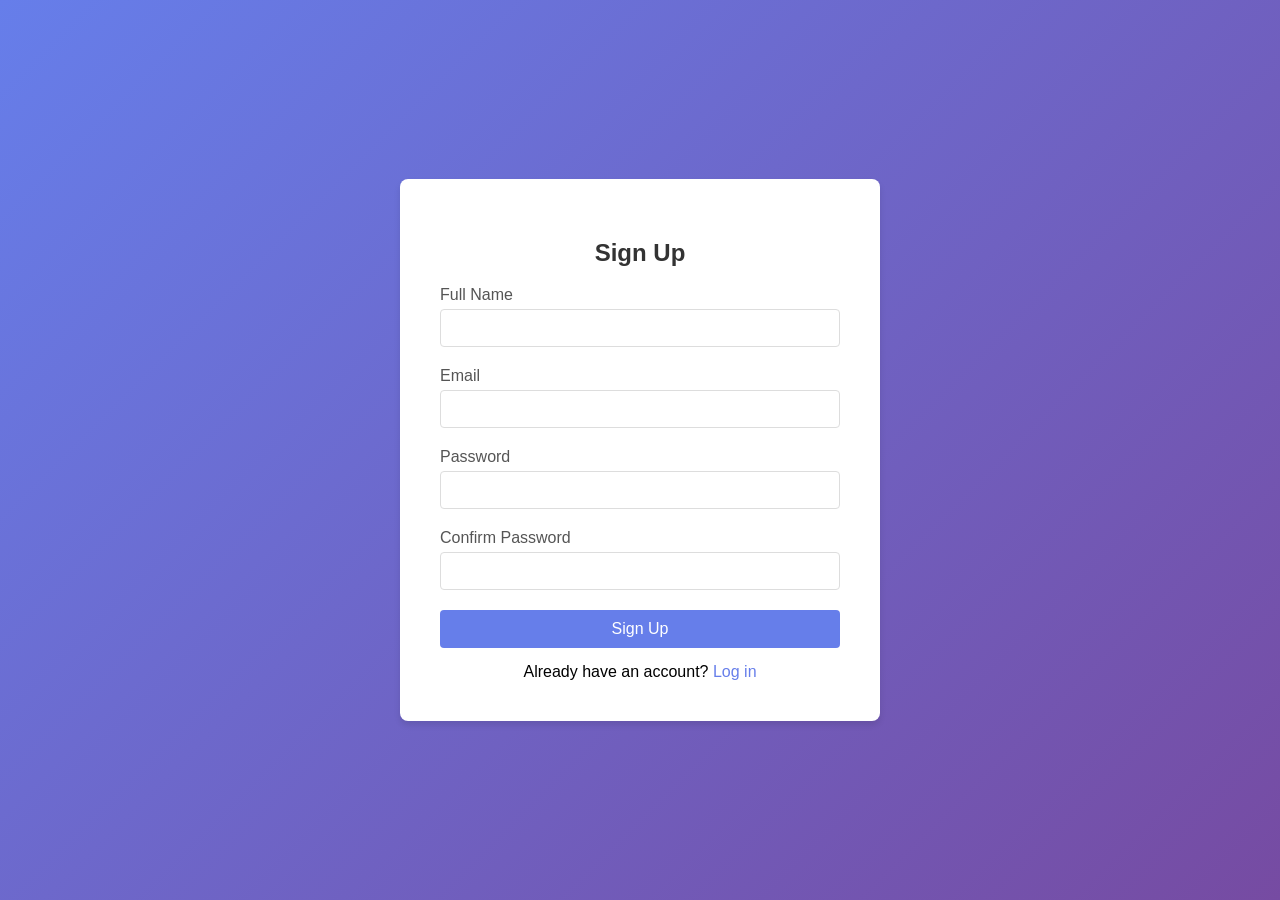
<file: signup.html>
<!DOCTYPE html>
<html lang="en">
<head>
    <meta charset="UTF-8">
    <meta name="viewport" content="width=device-width, initial-scale=1.0">
    <title>Sign Up</title>
    <style>
        body {
            font-family: Arial, sans-serif;
            display: flex;
            justify-content: center;
            align-items: center;
            min-height: 100vh;
            margin: 0;
            background: linear-gradient(135deg, #667eea 0%, #764ba2 100%);
        }
        .signup-container {
            background: white;
            padding: 40px;
            border-radius: 8px;
            box-shadow: 0 4px 6px rgba(0, 0, 0, 0.1);
            width: 100%;
            max-width: 400px;
        }
        h2 {
            text-align: center;
            color: #333;
        }
        .form-group {
            margin-bottom: 20px;
        }
        label {
            display: block;
            margin-bottom: 5px;
            color: #555;
        }
        input {
            width: 100%;
            padding: 10px;
            border: 1px solid #ddd;
            border-radius: 4px;
            box-sizing: border-box;
            font-size: 14px;
        }
        input:focus {
            outline: none;
            border-color: #667eea;
            box-shadow: 0 0 5px rgba(102, 126, 234, 0.3);
        }
        button {
            width: 100%;
            padding: 10px;
            background-color: #667eea;
            color: white;
            border: none;
            border-radius: 4px;
            font-size: 16px;
            cursor: pointer;
            transition: background-color 0.3s;
        }
        button:hover {
            background-color: #764ba2;
        }
        .login-link {
            text-align: center;
            margin-top: 15px;
        }
        .login-link a {
            color: #667eea;
            text-decoration: none;
        }
        .login-link a:hover {
            text-decoration: underline;
        }
    </style>
</head>
<body>
    <div class="signup-container">
        <h2>Sign Up</h2>
        <form action="home.html" method="GET">
            <div class="form-group">
                <label for="name">Full Name</label>
                <input type="text" id="name" name="name" required>
            </div>
            <div class="form-group">
                <label for="email">Email</label>
                <input type="email" id="email" name="email" required>
            </div>
            <div class="form-group">
                <label for="password">Password</label>
                <input type="password" id="password" name="password" required>
            </div>
            <div class="form-group">
                <label for="confirm-password">Confirm Password</label>
                <input type="password" id="confirm-password" name="confirm-password" required>
            </div>
            <button type="submit">Sign Up</button>
        </form>
        <div class="login-link">
            Already have an account? <a href="index.html">Log in</a>
        </div>
    </div>
</body>
</html>
</file>
